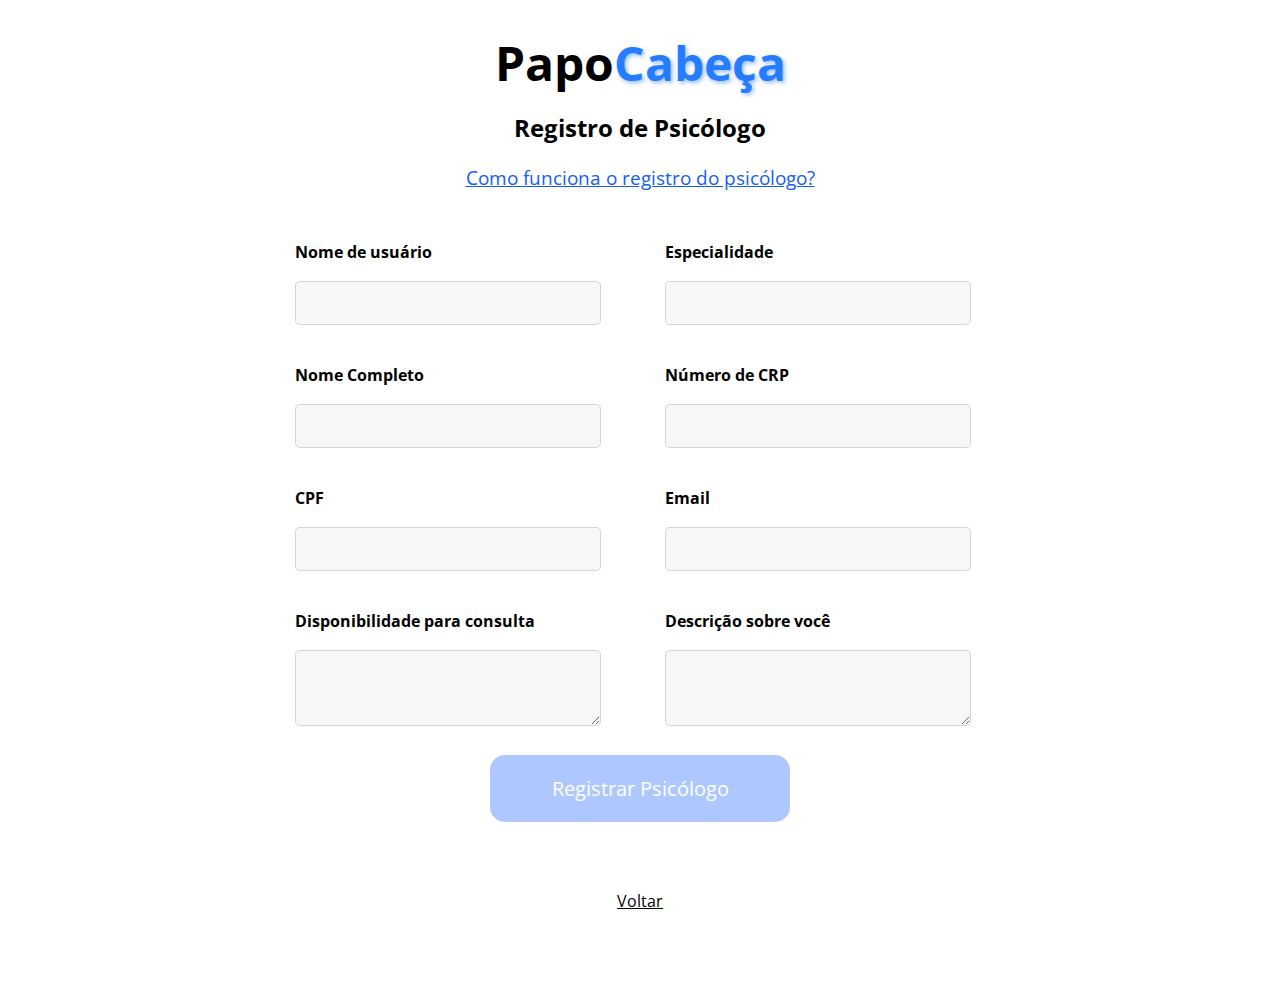
<file: auth-psico.html>
<!DOCTYPE html>
<html lang="pt-br">
<head>
    <meta charset="UTF-8">
    <meta name="viewport" content="width=device-width, initial-scale=1.0">
    <link type="text/css" rel="stylesheet" href="style/psicologo.css">
    <link rel="icon" href="img/icone.ico" type="image/x-icon">
    <link rel="stylesheet" href="style/sweetalert2.css">
    <link rel="stylesheet" href="https://cdnjs.cloudflare.com/ajax/libs/font-awesome/6.4.2/css/all.min.css">
    <script src="js/jquery.js"></script>
    <script src="js/sweetalert2.js"></script>
    <title>PapoCabeça</title>
</head>
<body>
    <h1>Papo<span>Cabeça</span></h1>
    <h2>Registro de Psicólogo</h2>

    <div class="duvida">
        <a href="sobre_psico.html">Como funciona o registro do psicólogo?</a>
    </div>

    <div class="container">
        <form id="registroPsicologoForm" method="post">
            <div class="left">
                <label for="username_psicologo">Nome de usuário</label>
                <input type="text" name="username_psicologo" id="username_psicologo" required>

                <label for="nome_psicologo">Nome Completo</label>
                <input type="text" name="nome_psicologo" id="nome_psicologo" required>

                <label for="cpf_psicologo">CPF</label>
                <input type="text" name="cpf_psicologo" id="cpf_psicologo" required>

                <label for="disponibilidade">Disponibilidade para consulta</label>
                <textarea id="disponibilidade" name="disponibilidade" required></textarea>
            </div>

            <div class="right">
                <label for="especialidade">Especialidade</label>
                <input type="text" name="especialidade" id="especialidade" required>

                <label for="crp">Número de CRP</label>
                <input type="text" name="crp" id="crp" required>

                <label for="contato">Email</label>
                <input type="text" name="contato" id="contato" required>

                <label for="descricao">Descrição sobre você</label>
                <textarea id="descricao" name="descricao" required></textarea>
            </div>

            <button type="submit">Registrar Psicólogo</button>
        </form>
    </div>

    <div class="link-voltar">
        <a href="auth.html">Voltar</a>
    </div>

    <script>
        document.getElementById('registroPsicologoForm').addEventListener('submit', function(event) {
    event.preventDefault(); // Impede o envio normal do formulário

    const formData = new FormData(this);

    fetch('process/psicologo.php', {
        method: 'POST',
        body: formData
    })
    .then(response => response.json())  // Espera que o PHP retorne um JSON
    .then(data => {
        if (data.status === "success") {
            Swal.fire({
                icon: 'success',
                title: 'Psicólogo registrado com sucesso!',
                text: data.message,
            }).then(() => {
                window.location.reload();  // Opcional: Recarrega a página ou redireciona
            });
        } else {
            Swal.fire({
                icon: 'error',
                title: 'Erro!',
                text: data.message,
            });
        }
    })
    .catch(error => {
        Swal.fire({
            icon: 'error',
            title: 'Erro de conexão!',
            text: 'Não foi possível conectar ao servidor.',
        });
    });
});

    </script>
</body>
</html>
</file>
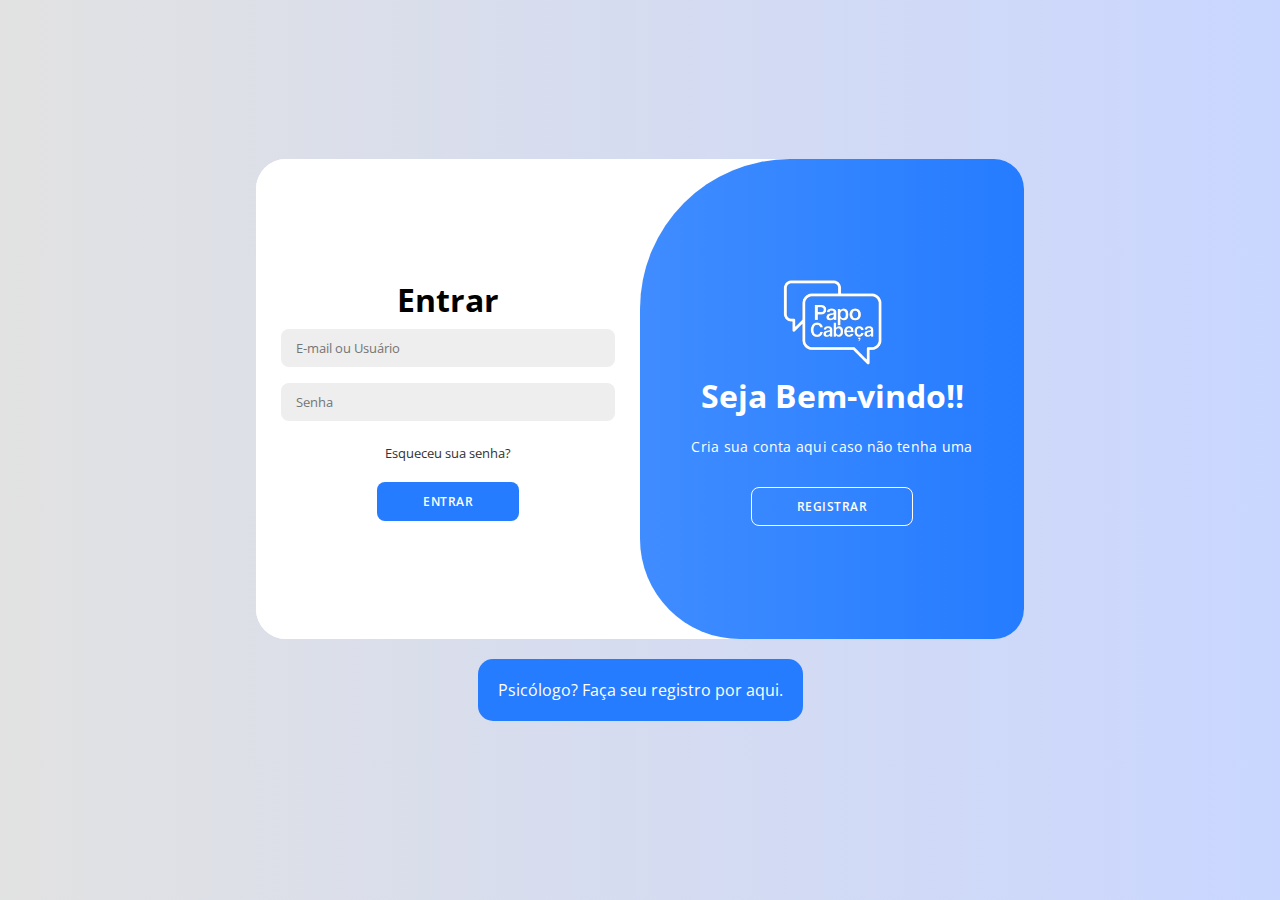
<file: auth.html>
<!DOCTYPE html>
<html lang="pt-br">
<head>
    <meta charset="UTF-8">
    <meta name="viewport" content="width=device-width, initial-scale=1.0">
    <link type="text/css" rel="stylesheet" href="style/auth.css">
    <link rel="stylesheet" href="style/sweetalert2.css">
    <link rel="stylesheet" href="https://cdnjs.cloudflare.com/ajax/libs/font-awesome/6.4.2/css/all.min.css">
    <script src="js/jquery.js"></script>
    <script src="js/sweetalert2.js"></script>
    <link rel="icon" href="img/icone.ico" type="image/x-icon">
    <title>PapoCabeça</title>
</head>
<body>
    <div id="loading" style="display: none;">Loading&#8330</div>

    <div class="container" id="container">
        <div class="form-container sign-up">
            <form method="POST" id="registrar">
                <h1>Criar nova conta</h1>
                <input type="text" name="username" minlength="5" maxlength="15" required placeholder="Usuário"/>
                <input type="email" name="email" required placeholder="E-mail" />
                <input type="password" name="password" minlength="8" required placeholder="Senha" />
                <input type="password" name="repPassword" minlength="8" required placeholder="Repita a senha" />
                <button type="submit">Criar</button>
            </form>
        </div>
        <div class="form-container sign-in">
            <form method="POST" id="logar">
                <h1>Entrar</h1>
                <input type="text" name="email" class="field" required placeholder="E-mail ou Usuário" />
                <input type="password" name="password" class="field" required placeholder="Senha" />
                <a href="#">Esqueceu sua senha? </a>
                <button type="submit">Entrar</button>
            </form>
        </div>
        <div class="toggle-container">
            <div class="toggle">
                <div class="toggle-panel toggle-left">
                    <img src="img/pc-img.png" alt="logo papo cabeça">
                    <h1>Já tem conta?</h1>
                    <p>Entre aqui com sua conta</p>
                    <button class="hidden" id="login">Entrar</button>
                </div>
                <div class="toggle-panel toggle-right right">
                    <img src="img/pc-img.png" alt="logo papo cabeça">
                    <h1>Seja Bem-vindo!!</h1>   
                    <p>Cria sua conta aqui caso não tenha uma</p>
                    <button class="hidden" id="register">Registrar</button>
                </div>
            </div>
        </div>
    </div>

    <div class="btn-psico">
        <button><a href="auth-psico.html">Psicólogo? Faça seu registro por aqui. </a></button>
    </div>

    <script src="js/script.js"></script>

    <script>
        // Função para exibir alertas de erro
        function showError(title, text) {
            Swal.fire({
                title: title,
                text: text,
                icon: 'error',
                confirmButtonText: 'Tentar novamente'
            });
        }

        // Submissão de formulário para login
        $('#logar').on('submit', function (e) {
            e.preventDefault();
            $.ajax({
                type: 'post',
                url: 'process/login.php',
                data: $(this).serialize(),
                beforeSend: function () {
                    $('#loading').show();
                },
                complete: function () {
                    $('#loading').hide();
                },
                success: function (data) {
                    location.href = "./";
                },
                error: function (error) {
                    console.error(error);
                    showError('Oops!', 'Erro ao fazer login. Por favor, tente novamente.');
                }
            });
        });

        // Submissão de formulário para registro
        $('#registrar').on('submit', function (e) {
            e.preventDefault();
            $.ajax({
                type: 'post',
                url: 'process/registration.php',
                data: $(this).serialize(),
                beforeSend: function () {
                    $('#loading').show();
                },
                complete: function () {
                    $('#loading').hide();
                },
                success: function (data) {
                    location.href = "./";
                },
                error: function (error) {
                    console.error(error);
                    showError('Ocorreu algum erro!!', 'Erro ao criar conta. Por favor, tente novamente.');
                }
            });
        });
    </script>
</body>
</html>
</file>
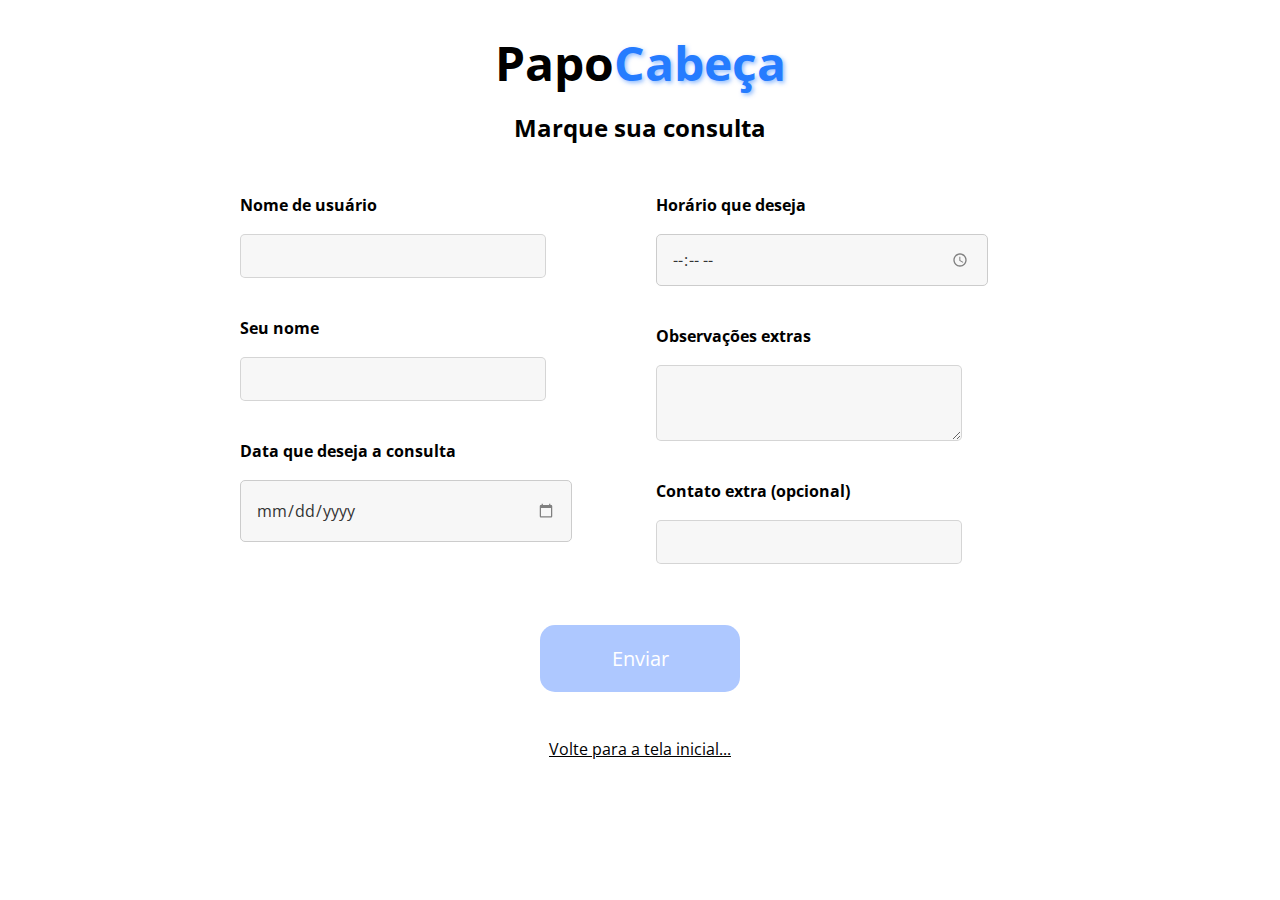
<file: marcar-consulta.html>
<!DOCTYPE html>
<html lang="pt-br">
<head>
    <meta charset="UTF-8">
    <meta name="viewport" content="width=device-width, initial-scale=1.0">
    <link type="text/css" rel="stylesheet" href="style/marcar-consulta.css">
    <link rel="icon" href="img/icone.ico" type="image/x-icon">
    <link rel="stylesheet" href="style/sweetalert2.css">
    <link rel="stylesheet" href="https://cdnjs.cloudflare.com/ajax/libs/font-awesome/6.4.2/css/all.min.css">
    <script src="js/jquery.js"></script>
    <script src="js/sweetalert2.js"></script>
    <title>PapoCabeça</title>
</head>
<body>

    <h1>Papo<span>Cabeça</span></h1>

    <h2> Marque sua consulta </h2>
    
    <div class="container">
        <form id="consultaForm" method="post">
            <div class="left">
                <label for="username_consulta">Nome de usuário</label>
                <input type="text" name="username_consulta" id="usernametext" required>
    
                <label for="name_consulta">Seu nome</label>
                <input type="text" name="name_consulta" id="nametext" required>
    
                <label for="date">Data que deseja a consulta</label>
                <input type="date" name="date" id="date" required>
            </div>
    
            <div class="right">
                <label for="time">Horário que deseja</label>
                <input type="time" name="time" id="time" required>
    
                <label for="text">Observações extras</label>
                <textarea id="message" name="text"></textarea>
    
                <label for="contato">Contato extra (opcional)</label>
                <input type="text" name="contato" id="contato">
            </div>
    
            <button type="submit">Enviar</button>
        </form>
    </div>

    
    <div class="link-voltar">
        <a href="index.html">Volte para a tela inicial...</a>
    </div>
   
    
    

    <script>
        document.getElementById('consultaForm').addEventListener('submit', function(event) {
            event.preventDefault(); // Impede o envio normal do formulário

            const formData = new FormData(this);

            fetch('process/consult.php', {
                method: 'POST',
                body: formData
            })
            .then(response => response.json())  // Espera que o PHP retorne um JSON
            .then(data => {
                if (data.status === "success") {
                    Swal.fire({
                        icon: 'success',
                        title: 'Consulta enviada, aguarde!',
                        text: data.message,
                    }).then(() => {
                        window.location.reload();  // Opcional: Recarrega a página ou redireciona para outra
                    });
                } else {
                    Swal.fire({
                        icon: 'error',
                        title: 'Erro!',
                        text: data.message,
                    });
                }
            })
            .catch(error => {
                Swal.fire({
                    icon: 'error',
                    title: 'Erro de conexão!',
                    text: 'Não foi possível conectar ao servidor.',
                });
            });
        });
    </script>
</body>
</html>
</file>
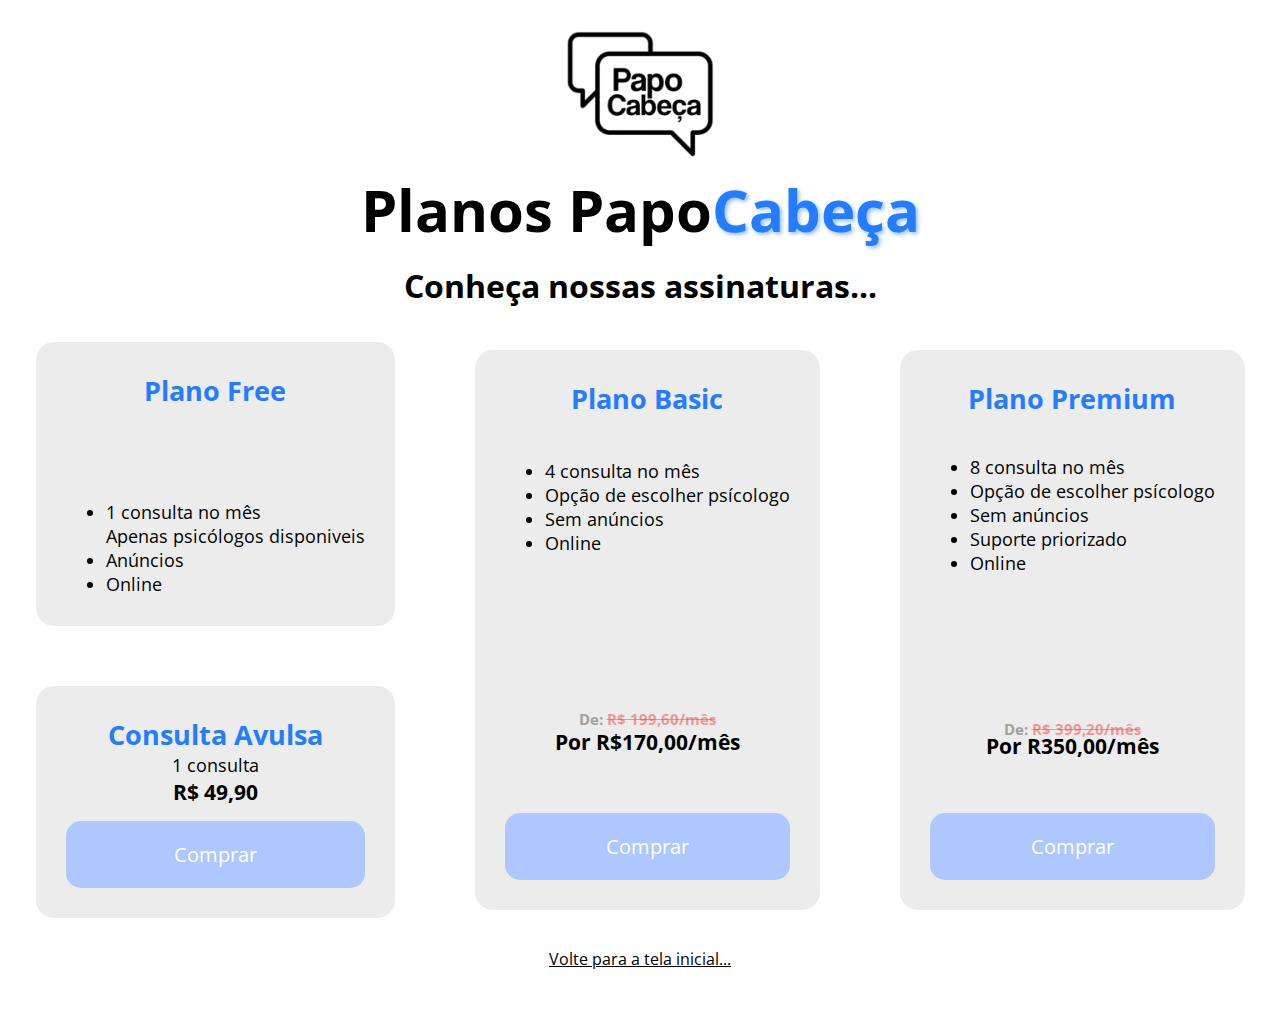
<file: planos.html>
<!DOCTYPE html>
<html lang="en">
<head>
    <meta charset="UTF-8">
    <meta name="viewport" content="width=device-width, initial-scale=1.0">
    <link type="text/css" rel="stylesheet" href="style/planos.css">
    <link rel="icon" href="img/icone.ico" type="image/x-icon">
    <link rel="stylesheet" href="style/sweetalert2.css">
    <link rel="stylesheet" href="https://cdnjs.cloudflare.com/ajax/libs/font-awesome/6.4.2/css/all.min.css">
    <script src="js/jquery.js"></script>
    <script src="js/sweetalert2.js"></script>
    <title>PapoCabeça</title>
</head>
<body>
    
    <div class="tittle">
        <img src="img/pc_img_black.png" alt="">
        <h1>Planos Papo<span>Cabeça</span></h1>
    </div>

    <h1 id="text"> Conheça nossas assinaturas... </h1>

    <div class="container">

        <div class="dois-blocos">
            <div class="plano-bloco" id="tamanho-free">
                <h2>Plano Free</h2>
                <ul>
                    <li>1 consulta no mês</li>
                    <l1>Apenas psicólogos disponiveis</l1>
                    <li>Anúncios</li>
                    <li>Online</li>
                </ul>
    
                
            </div>

            
            <div class="plano-bloco"  id="tamamnho-consulta">
                <h2>Consulta Avulsa</h2>
                <p>1 consulta</p>
    
                <h3>R$ 49,90</h3>
                <button><a href="">Comprar</a></button>

            </div>
    
        </div>

        <div class="plano-bloco" id="tamanho">
            <h2>Plano Basic</h2>
            <ul>
                <li>4 consulta no mês</li>
                <li>Opção de escolher psícologo</li>
                <li>Sem anúncios</li>
                <li>Online</li>
            </ul>
            <br>
            <h5>De: <s>R$ 199,60/mês</s></h5>
            <h3>Por R$170,00/mês</h3>
            <button><a href="">Comprar</a></button>

        </div>

        <div class="plano-bloco" id="tamanho">
            <h2>Plano Premium</h2>
            <ul>
                <li>8 consulta no mês</li>
                <li>Opção de escolher psícologo</li>
                <li>Sem anúncios</li>
                <li>Suporte priorizado</li>
                <li>Online</li>
            </ul>
            <br>     
            <h5>De: <s>R$ 399,20/mês</s></h5>
            <h3>Por R350,00/mês</h3>
            <button><a href="">Comprar</a></button>

        </div>
    </div>

    <div class="link-voltar">
        <a href="index.html">Volte para a tela inicial...</a>
    </div>
   

</body>
</html>
</file>
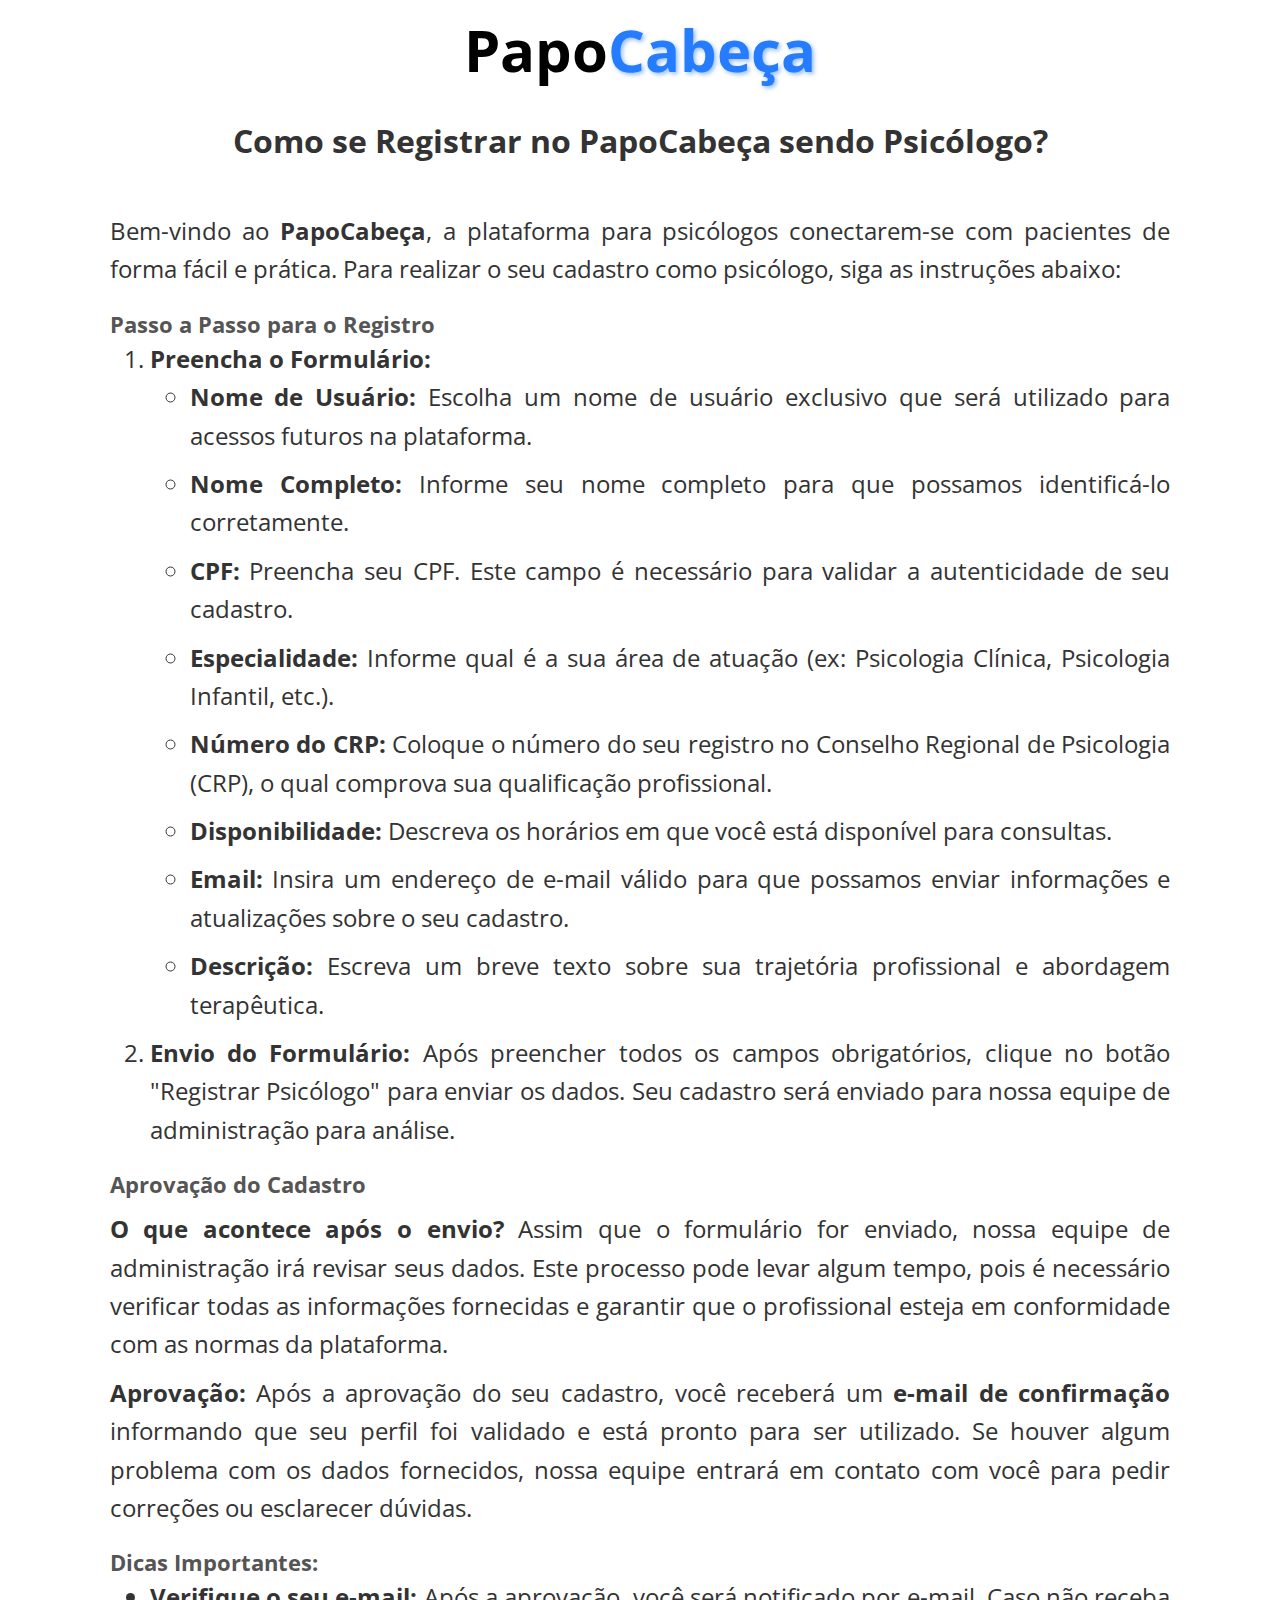
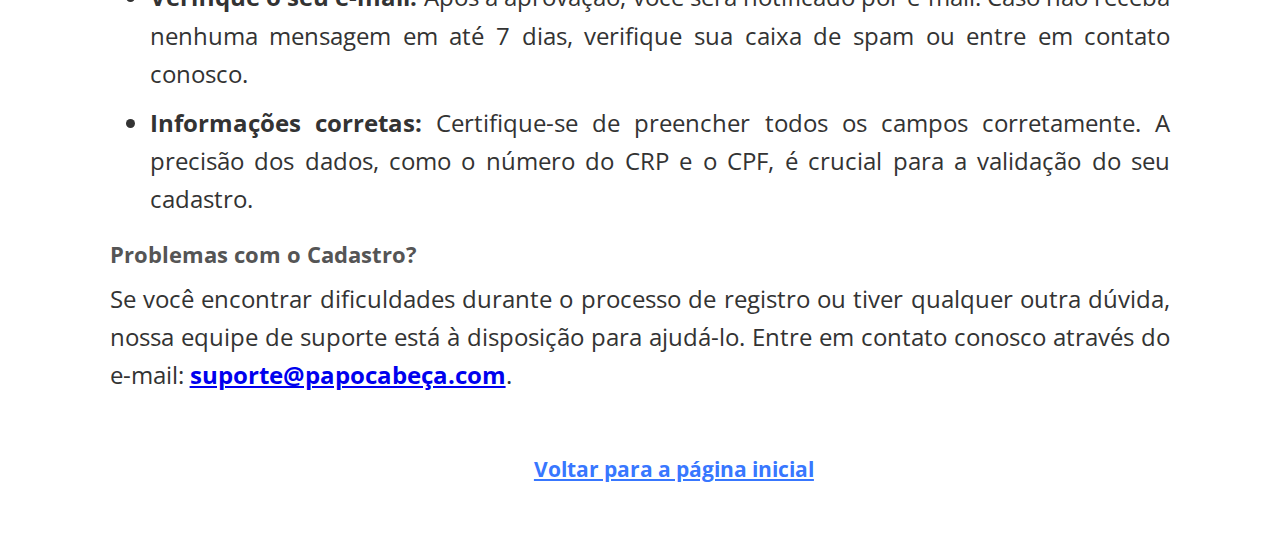
<file: sobre_psico.html>
<!DOCTYPE html>
<html lang="pt-br">
<head>
    <meta charset="UTF-8">
    <meta name="viewport" content="width=device-width, initial-scale=1.0">
    <link rel="stylesheet" href="style/sobre-psico.css">
    <link rel="icon" href="img/icone.ico" type="image/x-icon">
    <link rel="stylesheet" href="style/sweetalert2.css">
    <link rel="stylesheet" href="https://cdnjs.cloudflare.com/ajax/libs/font-awesome/6.4.2/css/all.min.css">
    <script src="js/jquery.js"></script>
    <script src="js/sweetalert2.js"></script>
    <title>PapoCabeça - Como se Registrar</title>
</head>
<body>
    <h1>Papo<span>Cabeça</span></h1>
    <h2>Como se Registrar no PapoCabeça sendo Psicólogo?</h2>

    <div class="container">
        <p>Bem-vindo ao <strong>PapoCabeça</strong>, a plataforma para psicólogos conectarem-se com pacientes de forma fácil e prática. Para realizar o seu cadastro como psicólogo, siga as instruções abaixo:</p>

        <h3>Passo a Passo para o Registro</h3>
        <ol>
            <li><strong>Preencha o Formulário:</strong>
                <ul>
                    <li><strong>Nome de Usuário:</strong> Escolha um nome de usuário exclusivo que será utilizado para acessos futuros na plataforma.</li>
                    <li><strong>Nome Completo:</strong> Informe seu nome completo para que possamos identificá-lo corretamente.</li>
                    <li><strong>CPF:</strong> Preencha seu CPF. Este campo é necessário para validar a autenticidade de seu cadastro.</li>
                    <li><strong>Especialidade:</strong> Informe qual é a sua área de atuação (ex: Psicologia Clínica, Psicologia Infantil, etc.).</li>
                    <li><strong>Número do CRP:</strong> Coloque o número do seu registro no Conselho Regional de Psicologia (CRP), o qual comprova sua qualificação profissional.</li>
                    <li><strong>Disponibilidade:</strong> Descreva os horários em que você está disponível para consultas.</li>
                    <li><strong>Email:</strong> Insira um endereço de e-mail válido para que possamos enviar informações e atualizações sobre o seu cadastro.</li>
                    <li><strong>Descrição:</strong> Escreva um breve texto sobre sua trajetória profissional e abordagem terapêutica.</li>
                </ul>
            </li>

            <li><strong>Envio do Formulário:</strong> Após preencher todos os campos obrigatórios, clique no botão "Registrar Psicólogo" para enviar os dados. Seu cadastro será enviado para nossa equipe de administração para análise.</li>
        </ol>

        <h3>Aprovação do Cadastro</h3>
        <p><strong>O que acontece após o envio?</strong> Assim que o formulário for enviado, nossa equipe de administração irá revisar seus dados. Este processo pode levar algum tempo, pois é necessário verificar todas as informações fornecidas e garantir que o profissional esteja em conformidade com as normas da plataforma.</p>

        <p><strong>Aprovação:</strong> Após a aprovação do seu cadastro, você receberá um <strong>e-mail de confirmação</strong> informando que seu perfil foi validado e está pronto para ser utilizado. Se houver algum problema com os dados fornecidos, nossa equipe entrará em contato com você para pedir correções ou esclarecer dúvidas.</p>

        <h3>Dicas Importantes:</h3>
        <ul>
            <li><strong>Verifique o seu e-mail:</strong> Após a aprovação, você será notificado por e-mail. Caso não receba nenhuma mensagem em até 7 dias, verifique sua caixa de spam ou entre em contato conosco.</li>
            <li><strong>Informações corretas:</strong> Certifique-se de preencher todos os campos corretamente. A precisão dos dados, como o número do CRP e o CPF, é crucial para a validação do seu cadastro.</li>
        </ul>

        <h3>Problemas com o Cadastro?</h3>
        <p>Se você encontrar dificuldades durante o processo de registro ou tiver qualquer outra dúvida, nossa equipe de suporte está à disposição para ajudá-lo. Entre em contato conosco através do e-mail: <strong><a href="mailto:suporte@papocabeça.com">suporte@papocabeça.com</a></strong>.</p>

        <div class="link-voltar">
            <a href="auth-psico.html">Voltar para a página inicial</a>
        </div>
    </div>

</body>
</html>
</file>
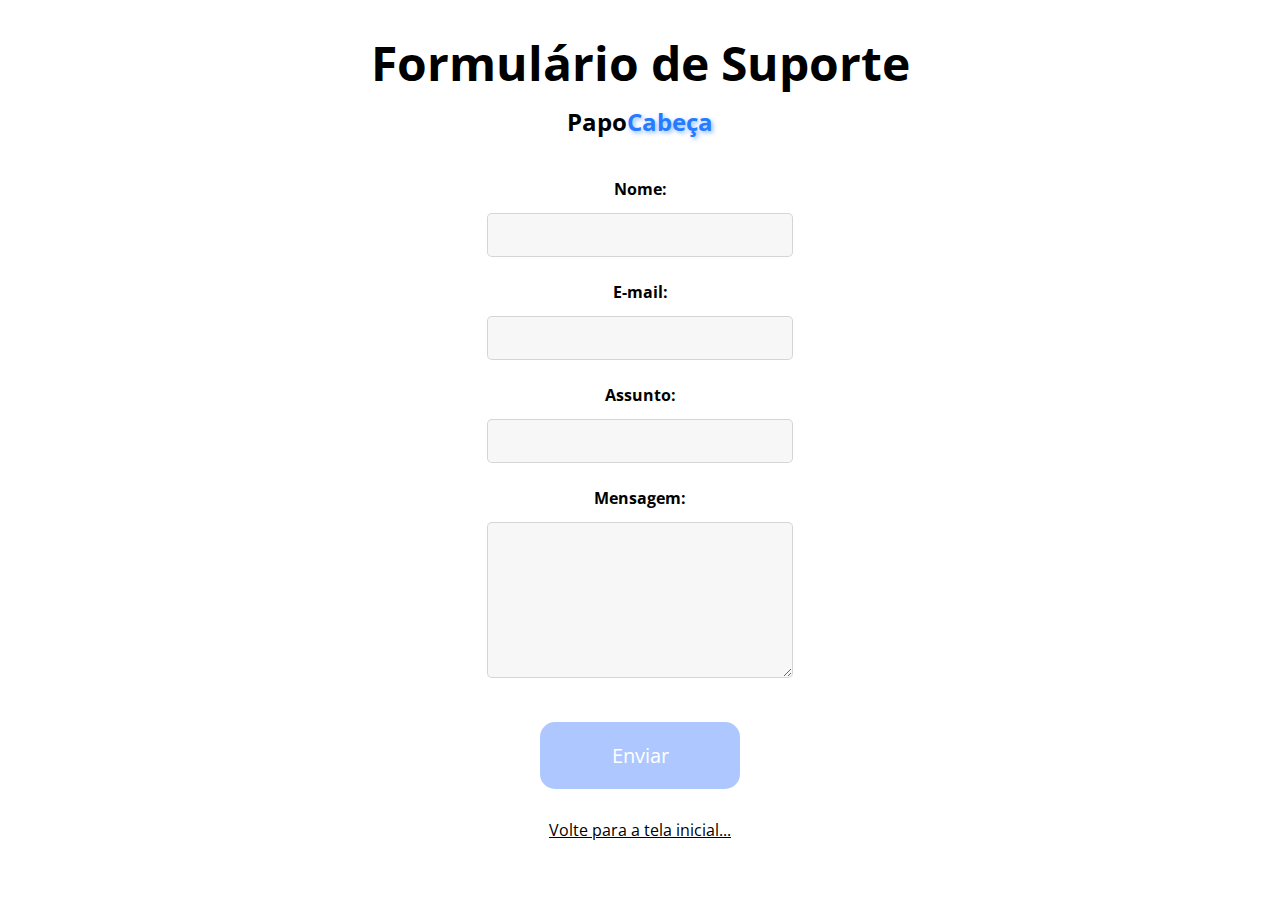
<file: suport.html>
<!DOCTYPE html>
<html lang="pt-br">
<head>
    <meta charset="UTF-8">
    <meta name="viewport" content="width=device-width, initial-scale=1.0">
    <link rel="stylesheet" href="style/support.css">
    <link rel="icon" href="img/icone.ico" type="image/x-icon">  
    <title>PapoCabeça</title>
    <script src="js/jquery.js"></script>
    <script src="js/sweetalert2.js"></script>
</head>
<body>
    <h1>Formulário de Suporte</h1>
    
    <h2>Papo<span>Cabeça</span></h2>
    <div class="flex">
        <form id="supportForm" method="POST">
            <label for="name">Nome:</label> <br>
            <input type="text" name="name" required><br>
            
            <label for="email">E-mail:</label>  <br>
            <input type="email" name="email" required><br>
            
            <label for="subject">Assunto:</label>  <br>
            <input type="text" name="subject" required><br>
            
            <label for="message">Mensagem:</label>  <br>
            <textarea rows="5" cols="40" name="message" required></textarea><br>
            
            <button type="submit">Enviar</button>
        </form>
    </div>

    <div class="link-voltar">
        <a href="index.html">Volte para a tela inicial...</a>
    </div>
   

    <script>
        // Submeter o formulário via AJAX
        document.getElementById('supportForm').addEventListener('submit', function(event) {
            event.preventDefault(); // Impede o envio normal do formulário
    
            const formData = new FormData(this);
    
            fetch('process/support.php', {  // Altere o caminho conforme necessário
                method: 'POST',
                body: formData
            })
            .then(response => response.json())
            .then(data => {
                if (data.status === "success") {
                    Swal.fire({
                        icon: 'success',
                        title: 'Mensagem enviada!',
                        text: data.message,
                    }).then(() => {
                        // Limpar os campos do formulário após o sucesso
                        document.getElementById('supportForm').reset();  // Limpa todos os campos do formulário
                    });
                } else {
                    Swal.fire({
                        icon: 'error',
                        title: 'Erro!',
                        text: data.message,
                    });
                }
            })
            .catch(error => {
                Swal.fire({
                    icon: 'error',
                    title: 'Erro de conexão!',
                    text: 'Não foi possível conectar ao servidor.',
                });
            });
        });
    </script>
    
</body>
</html>
</file>
<file: style/psicologo.css>
@import "global.css";

h1 {
    text-align: center;
    margin-top: 30px;
    font-size: 3rem;
}

h2 {
    margin-top: 16px;
    text-align: center;
}

span {
    color: var(--cor-prin); 
    text-shadow: 2px 2px 4px rgba(37, 124, 255, 0.5);
}

.container {
    display: flex;
    justify-content: center;
    align-items: flex-start;
    gap: 20px; /* Espaçamento entre as colunas */
    padding: 20px;
    margin: 30px 0 0;
}

form {
    display: flex;
    flex-direction: row; /* Organiza os itens em linha */
    justify-content: center;
    width: 100%;
    max-width: 800px; /* Limita a largura total */
    gap: 50px;
}

.left, .right {
    display: flex;
    flex-direction: column; /* Organiza itens verticalmente em cada coluna */
    gap: 15px;
    width: 40%; /* Ajusta para dividir o espaço entre as duas colunas */
}

.right {
    display: flex;
    flex-direction: column;
    gap: 15px;
    height: 100%; /* Garante que a altura ocupe toda a coluna */
}

form label {
    font-weight: bold;
}


input, textarea {
    margin: 13px 0 24px;
    border-radius: 5px;
    border: solid 0.5px rgba(0, 0, 0, 0.137);
    background-color: #f7f7f7;
}

input {
    width: 300px;
    height: 40px;
}

textarea {
    width: 300px;
    height: 70px;
}

.container form label {
    font-weight: bold;
    font-size: 1rem;
    margin-bottom: -10px;
}

.container button {
    appearance: none; 
    -webkit-appearance: none; 
    -moz-appearance: none; 
    padding: 20px;
    text-decoration: none;
    color: white;
    background-color: #aec8ff;
    margin-top: 15px;
    font-size: 20px;
    border-radius: 15px;
    transition: all 0.3s ease;
    border: none;
    cursor: pointer;
    width: 300px;
    margin-bottom: 40px;
    position: absolute;
    top: 740px;
    left: 50%;
    transform: translateX(-50%);
}

.container button:hover {
    width: 310px;
    box-shadow: 0 4px 12px #aec8ff; 
}   

input[type="date"] {
    appearance: none; /* Remove o estilo padrão */
    -webkit-appearance: none;
    -moz-appearance: none;
    background-color: #f7f7f7;
    border: 1px solid #ccc;
    border-radius: 5px;
    padding: 10px 15px;
    font-size: 16px;
    color: #333;
    outline: none;
    cursor: pointer;
}

input[type="date"]::-webkit-calendar-picker-indicator {
    cursor: pointer;
    filter: invert(50%); /* Alterar a aparência do ícone, se necessário */
}

input[type="time"] {
    appearance: none; /* Remove o estilo padrão */
    -webkit-appearance: none;
    -moz-appearance: none;
    background-color: #f7f7f7;
    border: 1px solid #ccc;
    border-radius: 5px;
    padding: 5px 15px;
    font-size: 16px;
    color: #333;
    outline: none;
    cursor: pointer;
}

input[type="time"]::-webkit-calendar-picker-indicator {
    cursor: pointer;
    filter: invert(50%); /* Personaliza o ícone de relógio */
}

.link-voltar a {
    color: black;
}

.link-voltar {
    display: flex;
    align-items: center;
    justify-content: center;
    margin: 30px 0 160px;
    position: relative;
    top: 90px;
}

.duvida a {
    color: #175df5;
    font-size: 1.2rem;
}

.duvida {
    display: flex;
    align-items: center;
    justify-content: center;
    margin: 20px 0;
}
</file>
<file: style/sweetalert2.css>
.swal2-popup.swal2-toast{box-sizing:border-box;grid-column:1/4 !important;grid-row:1/4 !important;grid-template-columns:min-content auto min-content;padding:1em;overflow-y:hidden;background:#fff;box-shadow:0 0 1px rgba(0,0,0,.075),0 1px 2px rgba(0,0,0,.075),1px 2px 4px rgba(0,0,0,.075),1px 3px 8px rgba(0,0,0,.075),2px 4px 16px rgba(0,0,0,.075);pointer-events:all}.swal2-popup.swal2-toast>*{grid-column:2}.swal2-popup.swal2-toast .swal2-title{margin:.5em 1em;padding:0;font-size:1em;text-align:initial}.swal2-popup.swal2-toast .swal2-loading{justify-content:center}.swal2-popup.swal2-toast .swal2-input{height:2em;margin:.5em;font-size:1em}.swal2-popup.swal2-toast .swal2-validation-message{font-size:1em}.swal2-popup.swal2-toast .swal2-footer{margin:.5em 0 0;padding:.5em 0 0;font-size:.8em}.swal2-popup.swal2-toast .swal2-close{grid-column:3/3;grid-row:1/99;align-self:center;width:.8em;height:.8em;margin:0;font-size:2em}.swal2-popup.swal2-toast .swal2-html-container{margin:.5em 1em;padding:0;overflow:initial;font-size:1em;text-align:initial}.swal2-popup.swal2-toast .swal2-html-container:empty{padding:0}.swal2-popup.swal2-toast .swal2-loader{grid-column:1;grid-row:1/99;align-self:center;width:2em;height:2em;margin:.25em}.swal2-popup.swal2-toast .swal2-icon{grid-column:1;grid-row:1/99;align-self:center;width:2em;min-width:2em;height:2em;margin:0 .5em 0 0}.swal2-popup.swal2-toast .swal2-icon .swal2-icon-content{display:flex;align-items:center;font-size:1.8em;font-weight:bold}.swal2-popup.swal2-toast .swal2-icon.swal2-success .swal2-success-ring{width:2em;height:2em}.swal2-popup.swal2-toast .swal2-icon.swal2-error [class^=swal2-x-mark-line]{top:.875em;width:1.375em}.swal2-popup.swal2-toast .swal2-icon.swal2-error [class^=swal2-x-mark-line][class$=left]{left:.3125em}.swal2-popup.swal2-toast .swal2-icon.swal2-error [class^=swal2-x-mark-line][class$=right]{right:.3125em}.swal2-popup.swal2-toast .swal2-actions{justify-content:flex-start;height:auto;margin:0;margin-top:.5em;padding:0 .5em}.swal2-popup.swal2-toast .swal2-styled{margin:.25em .5em;padding:.4em .6em;font-size:1em}.swal2-popup.swal2-toast .swal2-success{border-color:#a5dc86}.swal2-popup.swal2-toast .swal2-success [class^=swal2-success-circular-line]{position:absolute;width:1.6em;height:3em;border-radius:50%}.swal2-popup.swal2-toast .swal2-success [class^=swal2-success-circular-line][class$=left]{top:-0.8em;left:-0.5em;transform:rotate(-45deg);transform-origin:2em 2em;border-radius:4em 0 0 4em}.swal2-popup.swal2-toast .swal2-success [class^=swal2-success-circular-line][class$=right]{top:-0.25em;left:.9375em;transform-origin:0 1.5em;border-radius:0 4em 4em 0}.swal2-popup.swal2-toast .swal2-success .swal2-success-ring{width:2em;height:2em}.swal2-popup.swal2-toast .swal2-success .swal2-success-fix{top:0;left:.4375em;width:.4375em;height:2.6875em}.swal2-popup.swal2-toast .swal2-success [class^=swal2-success-line]{height:.3125em}.swal2-popup.swal2-toast .swal2-success [class^=swal2-success-line][class$=tip]{top:1.125em;left:.1875em;width:.75em}.swal2-popup.swal2-toast .swal2-success [class^=swal2-success-line][class$=long]{top:.9375em;right:.1875em;width:1.375em}.swal2-popup.swal2-toast .swal2-success.swal2-icon-show .swal2-success-line-tip{animation:swal2-toast-animate-success-line-tip .75s}.swal2-popup.swal2-toast .swal2-success.swal2-icon-show .swal2-success-line-long{animation:swal2-toast-animate-success-line-long .75s}.swal2-popup.swal2-toast.swal2-show{animation:swal2-toast-show .5s}.swal2-popup.swal2-toast.swal2-hide{animation:swal2-toast-hide .1s forwards}div:where(.swal2-container){display:grid;position:fixed;z-index:1060;inset:0;box-sizing:border-box;grid-template-areas:"top-start     top            top-end" "center-start  center         center-end" "bottom-start  bottom-center  bottom-end";grid-template-rows:minmax(min-content, auto) minmax(min-content, auto) minmax(min-content, auto);height:100%;padding:.625em;overflow-x:hidden;transition:background-color .1s;-webkit-overflow-scrolling:touch}div:where(.swal2-container).swal2-backdrop-show,div:where(.swal2-container).swal2-noanimation{background:rgba(0,0,0,.4)}div:where(.swal2-container).swal2-backdrop-hide{background:rgba(0,0,0,0) !important}div:where(.swal2-container).swal2-top-start,div:where(.swal2-container).swal2-center-start,div:where(.swal2-container).swal2-bottom-start{grid-template-columns:minmax(0, 1fr) auto auto}div:where(.swal2-container).swal2-top,div:where(.swal2-container).swal2-center,div:where(.swal2-container).swal2-bottom{grid-template-columns:auto minmax(0, 1fr) auto}div:where(.swal2-container).swal2-top-end,div:where(.swal2-container).swal2-center-end,div:where(.swal2-container).swal2-bottom-end{grid-template-columns:auto auto minmax(0, 1fr)}div:where(.swal2-container).swal2-top-start>.swal2-popup{align-self:start}div:where(.swal2-container).swal2-top>.swal2-popup{grid-column:2;place-self:start center}div:where(.swal2-container).swal2-top-end>.swal2-popup,div:where(.swal2-container).swal2-top-right>.swal2-popup{grid-column:3;place-self:start end}div:where(.swal2-container).swal2-center-start>.swal2-popup,div:where(.swal2-container).swal2-center-left>.swal2-popup{grid-row:2;align-self:center}div:where(.swal2-container).swal2-center>.swal2-popup{grid-column:2;grid-row:2;place-self:center center}div:where(.swal2-container).swal2-center-end>.swal2-popup,div:where(.swal2-container).swal2-center-right>.swal2-popup{grid-column:3;grid-row:2;place-self:center end}div:where(.swal2-container).swal2-bottom-start>.swal2-popup,div:where(.swal2-container).swal2-bottom-left>.swal2-popup{grid-column:1;grid-row:3;align-self:end}div:where(.swal2-container).swal2-bottom>.swal2-popup{grid-column:2;grid-row:3;place-self:end center}div:where(.swal2-container).swal2-bottom-end>.swal2-popup,div:where(.swal2-container).swal2-bottom-right>.swal2-popup{grid-column:3;grid-row:3;place-self:end end}div:where(.swal2-container).swal2-grow-row>.swal2-popup,div:where(.swal2-container).swal2-grow-fullscreen>.swal2-popup{grid-column:1/4;width:100%}div:where(.swal2-container).swal2-grow-column>.swal2-popup,div:where(.swal2-container).swal2-grow-fullscreen>.swal2-popup{grid-row:1/4;align-self:stretch}div:where(.swal2-container).swal2-no-transition{transition:none !important}div:where(.swal2-container) div:where(.swal2-popup){display:none;position:relative;box-sizing:border-box;grid-template-columns:minmax(0, 100%);width:32em;max-width:100%;padding:0 0 1.25em;border:none;border-radius:5px;background:#fff;color:hsl(0,0%,33%);font-family:inherit;font-size:1rem}div:where(.swal2-container) div:where(.swal2-popup):focus{outline:none}div:where(.swal2-container) div:where(.swal2-popup).swal2-loading{overflow-y:hidden}div:where(.swal2-container) h2:where(.swal2-title){position:relative;max-width:100%;margin:0;padding:.8em 1em 0;color:inherit;font-size:1.875em;font-weight:600;text-align:center;text-transform:none;word-wrap:break-word}div:where(.swal2-container) div:where(.swal2-actions){display:flex;z-index:1;box-sizing:border-box;flex-wrap:wrap;align-items:center;justify-content:center;width:auto;margin:1.25em auto 0;padding:0}div:where(.swal2-container) div:where(.swal2-actions):not(.swal2-loading) .swal2-styled[disabled]{opacity:.4}div:where(.swal2-container) div:where(.swal2-actions):not(.swal2-loading) .swal2-styled:hover{background-image:linear-gradient(rgba(0, 0, 0, 0.1), rgba(0, 0, 0, 0.1))}div:where(.swal2-container) div:where(.swal2-actions):not(.swal2-loading) .swal2-styled:active{background-image:linear-gradient(rgba(0, 0, 0, 0.2), rgba(0, 0, 0, 0.2))}div:where(.swal2-container) div:where(.swal2-loader){display:none;align-items:center;justify-content:center;width:2.2em;height:2.2em;margin:0 1.875em;animation:swal2-rotate-loading 1.5s linear 0s infinite normal;border-width:.25em;border-style:solid;border-radius:100%;border-color:#2778c4 rgba(0,0,0,0) #2778c4 rgba(0,0,0,0)}div:where(.swal2-container) button:where(.swal2-styled){margin:.3125em;padding:.625em 1.1em;transition:box-shadow .1s;box-shadow:0 0 0 3px rgba(0,0,0,0);font-weight:500}div:where(.swal2-container) button:where(.swal2-styled):not([disabled]){cursor:pointer}div:where(.swal2-container) button:where(.swal2-styled):where(.swal2-confirm){border:0;border-radius:.25em;background:initial;background-color:#7066e0;color:#fff;font-size:1em}div:where(.swal2-container) button:where(.swal2-styled):where(.swal2-confirm):focus-visible{box-shadow:0 0 0 3px rgba(112,102,224,.5)}div:where(.swal2-container) button:where(.swal2-styled):where(.swal2-deny){border:0;border-radius:.25em;background:initial;background-color:#dc3741;color:#fff;font-size:1em}div:where(.swal2-container) button:where(.swal2-styled):where(.swal2-deny):focus-visible{box-shadow:0 0 0 3px rgba(220,55,65,.5)}div:where(.swal2-container) button:where(.swal2-styled):where(.swal2-cancel){border:0;border-radius:.25em;background:initial;background-color:#6e7881;color:#fff;font-size:1em}div:where(.swal2-container) button:where(.swal2-styled):where(.swal2-cancel):focus-visible{box-shadow:0 0 0 3px rgba(110,120,129,.5)}div:where(.swal2-container) button:where(.swal2-styled).swal2-default-outline:focus-visible{box-shadow:0 0 0 3px rgba(100,150,200,.5)}div:where(.swal2-container) button:where(.swal2-styled):focus-visible{outline:none}div:where(.swal2-container) button:where(.swal2-styled)::-moz-focus-inner{border:0}div:where(.swal2-container) div:where(.swal2-footer){margin:1em 0 0;padding:1em 1em 0;border-top:1px solid #eee;color:inherit;font-size:1em;text-align:center}div:where(.swal2-container) .swal2-timer-progress-bar-container{position:absolute;right:0;bottom:0;left:0;grid-column:auto !important;overflow:hidden;border-bottom-right-radius:5px;border-bottom-left-radius:5px}div:where(.swal2-container) div:where(.swal2-timer-progress-bar){width:100%;height:.25em;background:rgba(0,0,0,.2)}div:where(.swal2-container) img:where(.swal2-image){max-width:100%;margin:2em auto 1em}div:where(.swal2-container) button:where(.swal2-close){z-index:2;align-items:center;justify-content:center;width:1.2em;height:1.2em;margin-top:0;margin-right:0;margin-bottom:-1.2em;padding:0;overflow:hidden;transition:color .1s,box-shadow .1s;border:none;border-radius:5px;background:rgba(0,0,0,0);color:#ccc;font-family:monospace;font-size:2.5em;cursor:pointer;justify-self:end}div:where(.swal2-container) button:where(.swal2-close):hover{transform:none;background:rgba(0,0,0,0);color:#f27474}div:where(.swal2-container) button:where(.swal2-close):focus-visible{outline:none;box-shadow:inset 0 0 0 3px rgba(100,150,200,.5)}div:where(.swal2-container) button:where(.swal2-close)::-moz-focus-inner{border:0}div:where(.swal2-container) .swal2-html-container{z-index:1;justify-content:center;margin:0;padding:1em 1.6em .3em;overflow:auto;color:inherit;font-size:1.125em;font-weight:normal;line-height:normal;text-align:center;word-wrap:break-word;word-break:break-word}div:where(.swal2-container) input:where(.swal2-input),div:where(.swal2-container) input:where(.swal2-file),div:where(.swal2-container) textarea:where(.swal2-textarea),div:where(.swal2-container) select:where(.swal2-select),div:where(.swal2-container) div:where(.swal2-radio),div:where(.swal2-container) label:where(.swal2-checkbox){margin:1em 2em 3px}div:where(.swal2-container) input:where(.swal2-input),div:where(.swal2-container) input:where(.swal2-file),div:where(.swal2-container) textarea:where(.swal2-textarea){box-sizing:border-box;width:auto;transition:border-color .1s,box-shadow .1s;border:1px solid hsl(0,0%,85%);border-radius:.1875em;background:rgba(0,0,0,0);box-shadow:inset 0 1px 1px rgba(0,0,0,.06),0 0 0 3px rgba(0,0,0,0);color:inherit;font-size:1.125em}div:where(.swal2-container) input:where(.swal2-input).swal2-inputerror,div:where(.swal2-container) input:where(.swal2-file).swal2-inputerror,div:where(.swal2-container) textarea:where(.swal2-textarea).swal2-inputerror{border-color:#f27474 !important;box-shadow:0 0 2px #f27474 !important}div:where(.swal2-container) input:where(.swal2-input):focus,div:where(.swal2-container) input:where(.swal2-file):focus,div:where(.swal2-container) textarea:where(.swal2-textarea):focus{border:1px solid #b4dbed;outline:none;box-shadow:inset 0 1px 1px rgba(0,0,0,.06),0 0 0 3px rgba(100,150,200,.5)}div:where(.swal2-container) input:where(.swal2-input)::placeholder,div:where(.swal2-container) input:where(.swal2-file)::placeholder,div:where(.swal2-container) textarea:where(.swal2-textarea)::placeholder{color:#ccc}div:where(.swal2-container) .swal2-range{margin:1em 2em 3px;background:#fff}div:where(.swal2-container) .swal2-range input{width:80%}div:where(.swal2-container) .swal2-range output{width:20%;color:inherit;font-weight:600;text-align:center}div:where(.swal2-container) .swal2-range input,div:where(.swal2-container) .swal2-range output{height:2.625em;padding:0;font-size:1.125em;line-height:2.625em}div:where(.swal2-container) .swal2-input{height:2.625em;padding:0 .75em}div:where(.swal2-container) .swal2-file{width:75%;margin-right:auto;margin-left:auto;background:rgba(0,0,0,0);font-size:1.125em}div:where(.swal2-container) .swal2-textarea{height:6.75em;padding:.75em}div:where(.swal2-container) .swal2-select{min-width:50%;max-width:100%;padding:.375em .625em;background:rgba(0,0,0,0);color:inherit;font-size:1.125em}div:where(.swal2-container) .swal2-radio,div:where(.swal2-container) .swal2-checkbox{align-items:center;justify-content:center;background:#fff;color:inherit}div:where(.swal2-container) .swal2-radio label,div:where(.swal2-container) .swal2-checkbox label{margin:0 .6em;font-size:1.125em}div:where(.swal2-container) .swal2-radio input,div:where(.swal2-container) .swal2-checkbox input{flex-shrink:0;margin:0 .4em}div:where(.swal2-container) label:where(.swal2-input-label){display:flex;justify-content:center;margin:1em auto 0}div:where(.swal2-container) div:where(.swal2-validation-message){align-items:center;justify-content:center;margin:1em 0 0;padding:.625em;overflow:hidden;background:hsl(0,0%,94%);color:#666;font-size:1em;font-weight:300}div:where(.swal2-container) div:where(.swal2-validation-message)::before{content:"!";display:inline-block;width:1.5em;min-width:1.5em;height:1.5em;margin:0 .625em;border-radius:50%;background-color:#f27474;color:#fff;font-weight:600;line-height:1.5em;text-align:center}div:where(.swal2-container) .swal2-progress-steps{flex-wrap:wrap;align-items:center;max-width:100%;margin:1.25em auto;padding:0;background:rgba(0,0,0,0);font-weight:600}div:where(.swal2-container) .swal2-progress-steps li{display:inline-block;position:relative}div:where(.swal2-container) .swal2-progress-steps .swal2-progress-step{z-index:20;flex-shrink:0;width:2em;height:2em;border-radius:2em;background:#2778c4;color:#fff;line-height:2em;text-align:center}div:where(.swal2-container) .swal2-progress-steps .swal2-progress-step.swal2-active-progress-step{background:#2778c4}div:where(.swal2-container) .swal2-progress-steps .swal2-progress-step.swal2-active-progress-step~.swal2-progress-step{background:#add8e6;color:#fff}div:where(.swal2-container) .swal2-progress-steps .swal2-progress-step.swal2-active-progress-step~.swal2-progress-step-line{background:#add8e6}div:where(.swal2-container) .swal2-progress-steps .swal2-progress-step-line{z-index:10;flex-shrink:0;width:2.5em;height:.4em;margin:0 -1px;background:#2778c4}div:where(.swal2-icon){position:relative;box-sizing:content-box;justify-content:center;width:5em;height:5em;margin:2.5em auto .6em;border:0.25em solid rgba(0,0,0,0);border-radius:50%;border-color:#000;font-family:inherit;line-height:5em;cursor:default;user-select:none}div:where(.swal2-icon) .swal2-icon-content{display:flex;align-items:center;font-size:3.75em}div:where(.swal2-icon).swal2-error{border-color:#f27474;color:#f27474}div:where(.swal2-icon).swal2-error .swal2-x-mark{position:relative;flex-grow:1}div:where(.swal2-icon).swal2-error [class^=swal2-x-mark-line]{display:block;position:absolute;top:2.3125em;width:2.9375em;height:.3125em;border-radius:.125em;background-color:#f27474}div:where(.swal2-icon).swal2-error [class^=swal2-x-mark-line][class$=left]{left:1.0625em;transform:rotate(45deg)}div:where(.swal2-icon).swal2-error [class^=swal2-x-mark-line][class$=right]{right:1em;transform:rotate(-45deg)}div:where(.swal2-icon).swal2-error.swal2-icon-show{animation:swal2-animate-error-icon .5s}div:where(.swal2-icon).swal2-error.swal2-icon-show .swal2-x-mark{animation:swal2-animate-error-x-mark .5s}div:where(.swal2-icon).swal2-warning{border-color:rgb(249.95234375,205.965625,167.74765625);color:#f8bb86}div:where(.swal2-icon).swal2-warning.swal2-icon-show{animation:swal2-animate-error-icon .5s}div:where(.swal2-icon).swal2-warning.swal2-icon-show .swal2-icon-content{animation:swal2-animate-i-mark .5s}div:where(.swal2-icon).swal2-info{border-color:rgb(156.7033492823,224.2822966507,246.2966507177);color:#3fc3ee}div:where(.swal2-icon).swal2-info.swal2-icon-show{animation:swal2-animate-error-icon .5s}div:where(.swal2-icon).swal2-info.swal2-icon-show .swal2-icon-content{animation:swal2-animate-i-mark .8s}div:where(.swal2-icon).swal2-question{border-color:rgb(200.8064516129,217.9677419355,225.1935483871);color:#87adbd}div:where(.swal2-icon).swal2-question.swal2-icon-show{animation:swal2-animate-error-icon .5s}div:where(.swal2-icon).swal2-question.swal2-icon-show .swal2-icon-content{animation:swal2-animate-question-mark .8s}div:where(.swal2-icon).swal2-success{border-color:#a5dc86;color:#a5dc86}div:where(.swal2-icon).swal2-success [class^=swal2-success-circular-line]{position:absolute;width:3.75em;height:7.5em;border-radius:50%}div:where(.swal2-icon).swal2-success [class^=swal2-success-circular-line][class$=left]{top:-0.4375em;left:-2.0635em;transform:rotate(-45deg);transform-origin:3.75em 3.75em;border-radius:7.5em 0 0 7.5em}div:where(.swal2-icon).swal2-success [class^=swal2-success-circular-line][class$=right]{top:-0.6875em;left:1.875em;transform:rotate(-45deg);transform-origin:0 3.75em;border-radius:0 7.5em 7.5em 0}div:where(.swal2-icon).swal2-success .swal2-success-ring{position:absolute;z-index:2;top:-0.25em;left:-0.25em;box-sizing:content-box;width:100%;height:100%;border:.25em solid rgba(165,220,134,.3);border-radius:50%}div:where(.swal2-icon).swal2-success .swal2-success-fix{position:absolute;z-index:1;top:.5em;left:1.625em;width:.4375em;height:5.625em;transform:rotate(-45deg)}div:where(.swal2-icon).swal2-success [class^=swal2-success-line]{display:block;position:absolute;z-index:2;height:.3125em;border-radius:.125em;background-color:#a5dc86}div:where(.swal2-icon).swal2-success [class^=swal2-success-line][class$=tip]{top:2.875em;left:.8125em;width:1.5625em;transform:rotate(45deg)}div:where(.swal2-icon).swal2-success [class^=swal2-success-line][class$=long]{top:2.375em;right:.5em;width:2.9375em;transform:rotate(-45deg)}div:where(.swal2-icon).swal2-success.swal2-icon-show .swal2-success-line-tip{animation:swal2-animate-success-line-tip .75s}div:where(.swal2-icon).swal2-success.swal2-icon-show .swal2-success-line-long{animation:swal2-animate-success-line-long .75s}div:where(.swal2-icon).swal2-success.swal2-icon-show .swal2-success-circular-line-right{animation:swal2-rotate-success-circular-line 4.25s ease-in}[class^=swal2]{-webkit-tap-highlight-color:rgba(0,0,0,0)}.swal2-show{animation:swal2-show .3s}.swal2-hide{animation:swal2-hide .15s forwards}.swal2-noanimation{transition:none}.swal2-scrollbar-measure{position:absolute;top:-9999px;width:50px;height:50px;overflow:scroll}.swal2-rtl .swal2-close{margin-right:initial;margin-left:0}.swal2-rtl .swal2-timer-progress-bar{right:0;left:auto}@keyframes swal2-toast-show{0%{transform:translateY(-0.625em) rotateZ(2deg)}33%{transform:translateY(0) rotateZ(-2deg)}66%{transform:translateY(0.3125em) rotateZ(2deg)}100%{transform:translateY(0) rotateZ(0deg)}}@keyframes swal2-toast-hide{100%{transform:rotateZ(1deg);opacity:0}}@keyframes swal2-toast-animate-success-line-tip{0%{top:.5625em;left:.0625em;width:0}54%{top:.125em;left:.125em;width:0}70%{top:.625em;left:-0.25em;width:1.625em}84%{top:1.0625em;left:.75em;width:.5em}100%{top:1.125em;left:.1875em;width:.75em}}@keyframes swal2-toast-animate-success-line-long{0%{top:1.625em;right:1.375em;width:0}65%{top:1.25em;right:.9375em;width:0}84%{top:.9375em;right:0;width:1.125em}100%{top:.9375em;right:.1875em;width:1.375em}}@keyframes swal2-show{0%{transform:scale(0.7)}45%{transform:scale(1.05)}80%{transform:scale(0.95)}100%{transform:scale(1)}}@keyframes swal2-hide{0%{transform:scale(1);opacity:1}100%{transform:scale(0.5);opacity:0}}@keyframes swal2-animate-success-line-tip{0%{top:1.1875em;left:.0625em;width:0}54%{top:1.0625em;left:.125em;width:0}70%{top:2.1875em;left:-0.375em;width:3.125em}84%{top:3em;left:1.3125em;width:1.0625em}100%{top:2.8125em;left:.8125em;width:1.5625em}}@keyframes swal2-animate-success-line-long{0%{top:3.375em;right:2.875em;width:0}65%{top:3.375em;right:2.875em;width:0}84%{top:2.1875em;right:0;width:3.4375em}100%{top:2.375em;right:.5em;width:2.9375em}}@keyframes swal2-rotate-success-circular-line{0%{transform:rotate(-45deg)}5%{transform:rotate(-45deg)}12%{transform:rotate(-405deg)}100%{transform:rotate(-405deg)}}@keyframes swal2-animate-error-x-mark{0%{margin-top:1.625em;transform:scale(0.4);opacity:0}50%{margin-top:1.625em;transform:scale(0.4);opacity:0}80%{margin-top:-0.375em;transform:scale(1.15)}100%{margin-top:0;transform:scale(1);opacity:1}}@keyframes swal2-animate-error-icon{0%{transform:rotateX(100deg);opacity:0}100%{transform:rotateX(0deg);opacity:1}}@keyframes swal2-rotate-loading{0%{transform:rotate(0deg)}100%{transform:rotate(360deg)}}@keyframes swal2-animate-question-mark{0%{transform:rotateY(-360deg)}100%{transform:rotateY(0)}}@keyframes swal2-animate-i-mark{0%{transform:rotateZ(45deg);opacity:0}25%{transform:rotateZ(-25deg);opacity:.4}50%{transform:rotateZ(15deg);opacity:.8}75%{transform:rotateZ(-5deg);opacity:1}100%{transform:rotateX(0);opacity:1}}body.swal2-shown:not(.swal2-no-backdrop,.swal2-toast-shown){overflow:hidden}body.swal2-height-auto{height:auto !important}body.swal2-no-backdrop .swal2-container{background-color:rgba(0,0,0,0) !important;pointer-events:none}body.swal2-no-backdrop .swal2-container .swal2-popup{pointer-events:all}body.swal2-no-backdrop .swal2-container .swal2-modal{box-shadow:0 0 10px rgba(0,0,0,.4)}@media print{body.swal2-shown:not(.swal2-no-backdrop,.swal2-toast-shown){overflow-y:scroll !important}body.swal2-shown:not(.swal2-no-backdrop,.swal2-toast-shown)>[aria-hidden=true]{display:none}body.swal2-shown:not(.swal2-no-backdrop,.swal2-toast-shown) .swal2-container{position:static !important}}body.swal2-toast-shown .swal2-container{box-sizing:border-box;width:360px;max-width:100%;background-color:rgba(0,0,0,0);pointer-events:none}body.swal2-toast-shown .swal2-container.swal2-top{inset:0 auto auto 50%;transform:translateX(-50%)}body.swal2-toast-shown .swal2-container.swal2-top-end,body.swal2-toast-shown .swal2-container.swal2-top-right{inset:0 0 auto auto}body.swal2-toast-shown .swal2-container.swal2-top-start,body.swal2-toast-shown .swal2-container.swal2-top-left{inset:0 auto auto 0}body.swal2-toast-shown .swal2-container.swal2-center-start,body.swal2-toast-shown .swal2-container.swal2-center-left{inset:50% auto auto 0;transform:translateY(-50%)}body.swal2-toast-shown .swal2-container.swal2-center{inset:50% auto auto 50%;transform:translate(-50%, -50%)}body.swal2-toast-shown .swal2-container.swal2-center-end,body.swal2-toast-shown .swal2-container.swal2-center-right{inset:50% 0 auto auto;transform:translateY(-50%)}body.swal2-toast-shown .swal2-container.swal2-bottom-start,body.swal2-toast-shown .swal2-container.swal2-bottom-left{inset:auto auto 0 0}body.swal2-toast-shown .swal2-container.swal2-bottom{inset:auto auto 0 50%;transform:translateX(-50%)}body.swal2-toast-shown .swal2-container.swal2-bottom-end,body.swal2-toast-shown .swal2-container.swal2-bottom-right{inset:auto 0 0 auto}
</file>
<file: style/auth.css>
@import "global.css";

body{
    background: linear-gradient(to right, #e2e2e2, #c9d6ff);
    display: flex;
    align-items: center;
    justify-content: center;
    flex-direction: column;
    height: 100vh;  
}

.container{
    background-color: #fff;
    border-radius: 30px;
    position: relative;
    overflow: hidden;
    width: 768px;
    max-width: 100%;
    min-height: 480px;
}

.container p{
    font-size: 14px;
    line-height: 20px;
    letter-spacing: 0.3px;
    margin: 20px 0;
}

.container span{
    font-size: 12px;
}

.container a{
    color: #333;
    font-size: 13px;
    text-decoration: none;
    margin: 15px 0 10px;
}

.container button{
    background-color: var(--cor-prin);
    color: #fff;
    font-size: 12px;
    padding: 10px 45px;
    border: 1px solid transparent;
    border-radius: 8px;
    font-weight: 600;
    letter-spacing: 0.5px;
    text-transform: uppercase;
    margin-top: 10px;
    cursor: pointer;
}

.container button.hidden{
    background-color: transparent;
    border-color: #fff;
}

.container form{
    background-color: #fff;
    display: flex;
    align-items: center;
    justify-content: center;
    flex-direction: column;
    padding: 0 40px;
    height: 100%;
}

.container input{
    background-color: #eee;
    border: none;
    margin: 8px 0;
    padding: 10px 15px;
    font-size: 13px;
    border-radius: 8px;
    width: 100%;
    outline: none;
}

.form-container{
    position: absolute;
    top: 0;
    height: 100%;
    transition: all 0.6s ease-in-out;
}

.sign-in{
    left: 0;
    width: 50%;
    z-index: 2;
}

.container.active .sign-in{
    transform: translateX(100%);
}

.sign-up{
    left: 0;
    width: 50%;
    opacity: 0;
    z-index: 1;
}

.container.active .sign-up{
    transform: translateX(100%);
    opacity: 1;
    z-index: 5;
    animation: move 0.6s;
}

@keyframes move{
    0%, 49.99%{
        opacity: 0;
        z-index: 1;
    }
    50%, 100%{
        opacity: 1;
        z-index: 5;
    }
}

.social-icons{
    margin: 20px 0;
}

.social-icons a{
    border: 1px solid #ccc;
    border-radius: 20%;
    display: inline-flex;
    justify-content: center;
    align-items: center;
    margin: 0 3px;
    width: 40px;
    height: 40px;
}

.toggle-container{
    position: absolute;
    top: 0;
    left: 50%;
    width: 50%;
    height: 100%;
    overflow: hidden;
    transition: all 0.6s ease-in-out;
    border-radius: 150px 0 0 100px;
    z-index: 1000;
}

.container.active .toggle-container{
    transform: translateX(-100%);
    border-radius: 0 150px 100px 0;
}

.toggle{
    background-color: var(--cor-prin);
    height: 100%;
    background: linear-gradient(to right, #257cffc0, #257CFF);
    color: #fff;
    position: relative;
    left: -100%;
    height: 100%;
    width: 200%;
    transform: translateX(0);
    transition: all 0.6s ease-in-out;
}

.container.active .toggle{
    transform: translateX(50%);
}

.toggle-panel{
    position: absolute;
    width: 50%;
    height: 100%;
    display: flex;
    align-items: center;
    justify-content: center;
    flex-direction: column;
    text-align: center;
    top: 0;
    transform: translateX(0);
    transition: all 0.6s ease-in-out;
}

.toggle-left{
    transform: translateX(-200%);
}

.container.active .toggle-left{
    transform: translateX(0);
}

.toggle-right{
    right: 0;
    transform: translateX(0);
}

.container.active .toggle-right{
    transform: translateX(200%);
}

img {
    width: 180px;
    width: 135px;
}

.btn-psico button {
    margin: 20px 0;
    appearance: none; 
    -webkit-appearance: none; 
    -moz-appearance: none; 
    background: none; 
    font: inherit; 
    color: inherit; 
    cursor: pointer;
    border-radius: 15px;
    border: none;
    transition: all 0.3s ease;
    background-color: var(--cor-prin);
    padding: 20px;
}

.btn-psico button:hover {
    transform: scale(1.1);
    box-shadow: 0 4px 12px var(--cor-prin);
}

.btn-psico a {
    color: white;
    font-size: 1rem;
    text-decoration: none;
}
</file>
<file: style/marcar-consulta.css>
@import "global.css";

h1 {
    text-align: center;
    margin-top: 30px;
    font-size: 3rem;
}

h2 {
    margin-top: 16px;
    text-align: center;
}

span {
    color: var(--cor-prin); 
    text-shadow: 2px 2px 4px rgba(37, 124, 255, 0.5);
}

.container {
    display: flex;
    justify-content: center;
    align-items: flex-start;
    gap: 20px; /* Espaçamento entre as colunas */
    padding: 20px;
    margin: 30px 0 0;
}

form {
    display: flex;
    flex-direction: row; /* Organiza os itens em linha */
    justify-content: space-between;
    width: 100%;
    max-width: 800px; /* Limita a largura total */
    gap: 20px;
}

.left, .right {
    display: flex;
    flex-direction: column; /* Organiza itens verticalmente em cada coluna */
    gap: 15px;
    width: 48%; /* Ajusta para dividir o espaço entre as duas colunas */
}

.right {
    display: flex;
    flex-direction: column;
    gap: 15px;
    height: 100%; /* Garante que a altura ocupe toda a coluna */
}

form label {
    font-weight: bold;
}


input, textarea {
    margin: 13px 0 24px;
    border-radius: 5px;
    border: solid 0.5px rgba(0, 0, 0, 0.137);
    background-color: #f7f7f7;
}

input {
    width: 300px;
    height: 40px;
}

textarea {
    width: 300px;
    height: 70px;
}

.container form label {
    font-weight: bold;
    font-size: 1rem;
    margin-bottom: -10px;
}

.container button {
    appearance: none; 
    -webkit-appearance: none; 
    -moz-appearance: none; 
    padding: 20px;
    text-decoration: none;
    color: white;
    background-color: #aec8ff;
    margin-top: 15px;
    font-size: 20px;
    border-radius: 15px;
    transition: all 0.3s ease;
    border: none;
    cursor: pointer;
    width: 200px;
    margin-bottom: 40px;
    position: absolute;
    top: 610px;
    left: 50%;
    transform: translateX(-50%);
}

.container button:hover {
    width: 210px;
    box-shadow: 0 4px 12px #aec8ff; 
}   

input[type="date"] {
    appearance: none; /* Remove o estilo padrão */
    -webkit-appearance: none;
    -moz-appearance: none;
    background-color: #f7f7f7;
    border: 1px solid #ccc;
    border-radius: 5px;
    padding: 10px 15px;
    font-size: 16px;
    color: #333;
    outline: none;
    cursor: pointer;
}

input[type="date"]::-webkit-calendar-picker-indicator {
    cursor: pointer;
    filter: invert(50%); /* Alterar a aparência do ícone, se necessário */
}

input[type="time"] {
    appearance: none; /* Remove o estilo padrão */
    -webkit-appearance: none;
    -moz-appearance: none;
    background-color: #f7f7f7;
    border: 1px solid #ccc;
    border-radius: 5px;
    padding: 5px 15px;
    font-size: 16px;
    color: #333;
    outline: none;
    cursor: pointer;
}

input[type="time"]::-webkit-calendar-picker-indicator {
    cursor: pointer;
    filter: invert(50%); /* Personaliza o ícone de relógio */
}

.link-voltar a {
    color: black;
}

.link-voltar {
    display: flex;
    align-items: center;
    justify-content: center;
    margin: 30px 0 60px;
    position: relative;
    top: 100px;
}
</file>
<file: style/planos.css>
@import "global.css";

.container {
    display: flex;
    align-items: center;
    justify-content: center;
    gap: 80px;
}

span {
    color: var(--cor-prin); 
    text-shadow: 2px 2px 4px rgba(37, 124, 255, 0.5);
}

.tittle {
    padding: 20px 0 0;
    display: flex;
    align-items: center;
    flex-direction: column;
}

.tittle img {
    width: 200px;
}

.tittle h1 {
    font-size: 3.6rem;
    text-align: center;
}

.plano-bloco {
    background-color: #ececec;
    padding: 30px;
    font-size: 18px;
    text-align: center;
    border-radius: 18px;
    margin-top: 15px;
}

.plano-bloco ul {
    text-align: justify;
}

.dois-blocos {
    display: flex;
    flex-direction: column;
    gap: 45px;
}

#tamanho-free {
    height: 224px;
}

#tamanho {
    height: 500px;
}

.plano-bloco button a {
    text-decoration: none;
    color: white;
}

.plano-bloco button {
    appearance: none; 
    -webkit-appearance: none; 
    -moz-appearance: none; 
    padding: 20px;
    text-decoration: none;
    color: white;
    background-color: #aec8ff;
    margin-top: 15px;
    font-size: 20px;
    border-radius: 15px;
    transition: all 0.3s ease;
    border: none;
}

.plano-bloco button:hover {
    transform: scale(1.1);
    box-shadow: 0 4px 12px #aec8ff; 
}

h2 {
    color: var(--cor-prin);
}

s {
    color: rgba(255, 0, 0, 0.541);
}

.plano-bloco {
    display: flex;
    flex-direction: column;
    justify-content: space-between;
}

h5 {
    position: relative;
    top: 45px;
    opacity: 0.7;
    color: gray;
}

#text {
    margin: 15px 0 20px;
    text-align: center;
}

.link-voltar a {
    color: black;
}

.link-voltar {
    display: flex;
    align-items: center;
    justify-content: center;
    margin: 30px 0 60px;
}

@media screen and (max-width: 767px) {
    .container {
        display: flex;
        flex-direction: column;
        gap: 10px;
        margin: 2%;
    }

    .dois-blocos {
        flex-direction: column;
        gap: 10px;
    }

    #tamanho-free {
        margin: 2%;
    }


    #tamamnho-consulta {
        margin: 2%;
    }

    .link-voltar {
        margin-bottom: 40px;
    }

    .tittle h1 {
        font-size: 2rem;
    }

    .tittle img {
        width: 100px;
    }

    #text {
        font-size: 1.3rem;
    }

    .plano-bloco ul {
        font-size: 1rem;
    }
}
</file>
<file: style/sobre-psico.css>
@import "global.css";

h1 {
    font-size: 3.6rem;
    margin: 10px 0 30px;
    text-align: center;
}

span {
    color: var(--cor-prin);
    text-shadow: 2px 2px 4px rgba(37, 124, 255, 0.5);
}

* {
    text-align: justify;
}

h2 {
    text-align: center;
    font-size: 2rem;
    color: #333;
    margin-bottom: 20px;
}

p, ol, ul {
    font-size: 1.5rem;
    color: #333;
    line-height: 1.6;
    margin: 10px 0;
}

ol {
    text-align: left;
    margin-left: 20px;
}

.container {
    background-color: #fff;
    border-radius: 8px;
    padding: 20px;
    margin: 1% 7%;
}

.link-voltar {
    margin: 60px 0 40px;
}

.link-voltar a {
    color: #3877ff;
    font-weight: bold;
    position: relative;
    left: 40%;
    transform: translateX(-50%);
    font-size: 1.3rem;
}

.link-voltar a:hover {
    text-decoration: underline;
}

h3 {
    font-size: 1.4rem;
    color: #555;
    margin-top: 20px;
}

ul {
    text-align: left;
    margin-left: 20px;
}

ol, ul {
    margin: 0;
}

ol li, ul li {
    margin-bottom: 10px;
}
</file>
<file: style/support.css>
@import "global.css";

h1 {
    text-align: center;
    margin-top: 30px;
    font-size: 3rem;
}

.flex {
    margin-top: 40px;
    display: flex;
    align-items: center;
    justify-content: center;
    text-align: center;
}

input, textarea {
    margin: 13px 0 24px;
    border-radius: 5px;
    border: solid 0.5px rgba(0, 0, 0, 0.137);
    background-color: #f7f7f7;
}

input {
    width: 300px;
    height: 40px;
}

textarea {
    width: 300px;
    height: 150px;
}

.flex form label {
    font-weight: bold;
    font-size: 1rem;
}

.flex button {
    appearance: none; 
    -webkit-appearance: none; 
    -moz-appearance: none; 
    padding: 20px;
    text-decoration: none;
    color: white;
    background-color: #aec8ff;
    margin-top: 15px;
    font-size: 20px;
    border-radius: 15px;
    transition: all 0.3s ease;
    border: none;
    cursor: pointer;
    width: 200px;
}

.flex button:hover {
    transform: scale(1.1);
    box-shadow: 0 4px 12px #aec8ff; 
}   

span {
    color: var(--cor-prin); 
    text-shadow: 2px 2px 4px rgba(37, 124, 255, 0.5);
}

h2 {
    text-align: center;
    margin: 10px 0 0 0;
}

hr {
    width: 50%;
    margin: 0 auto;
}

.link-voltar a {
    color: black;
}

.link-voltar {
    display: flex;
    align-items: center;
    justify-content: center;
    margin: 30px 0 60px;
}

img {
    width: 200px;
    text-align: center;
}
</file>
